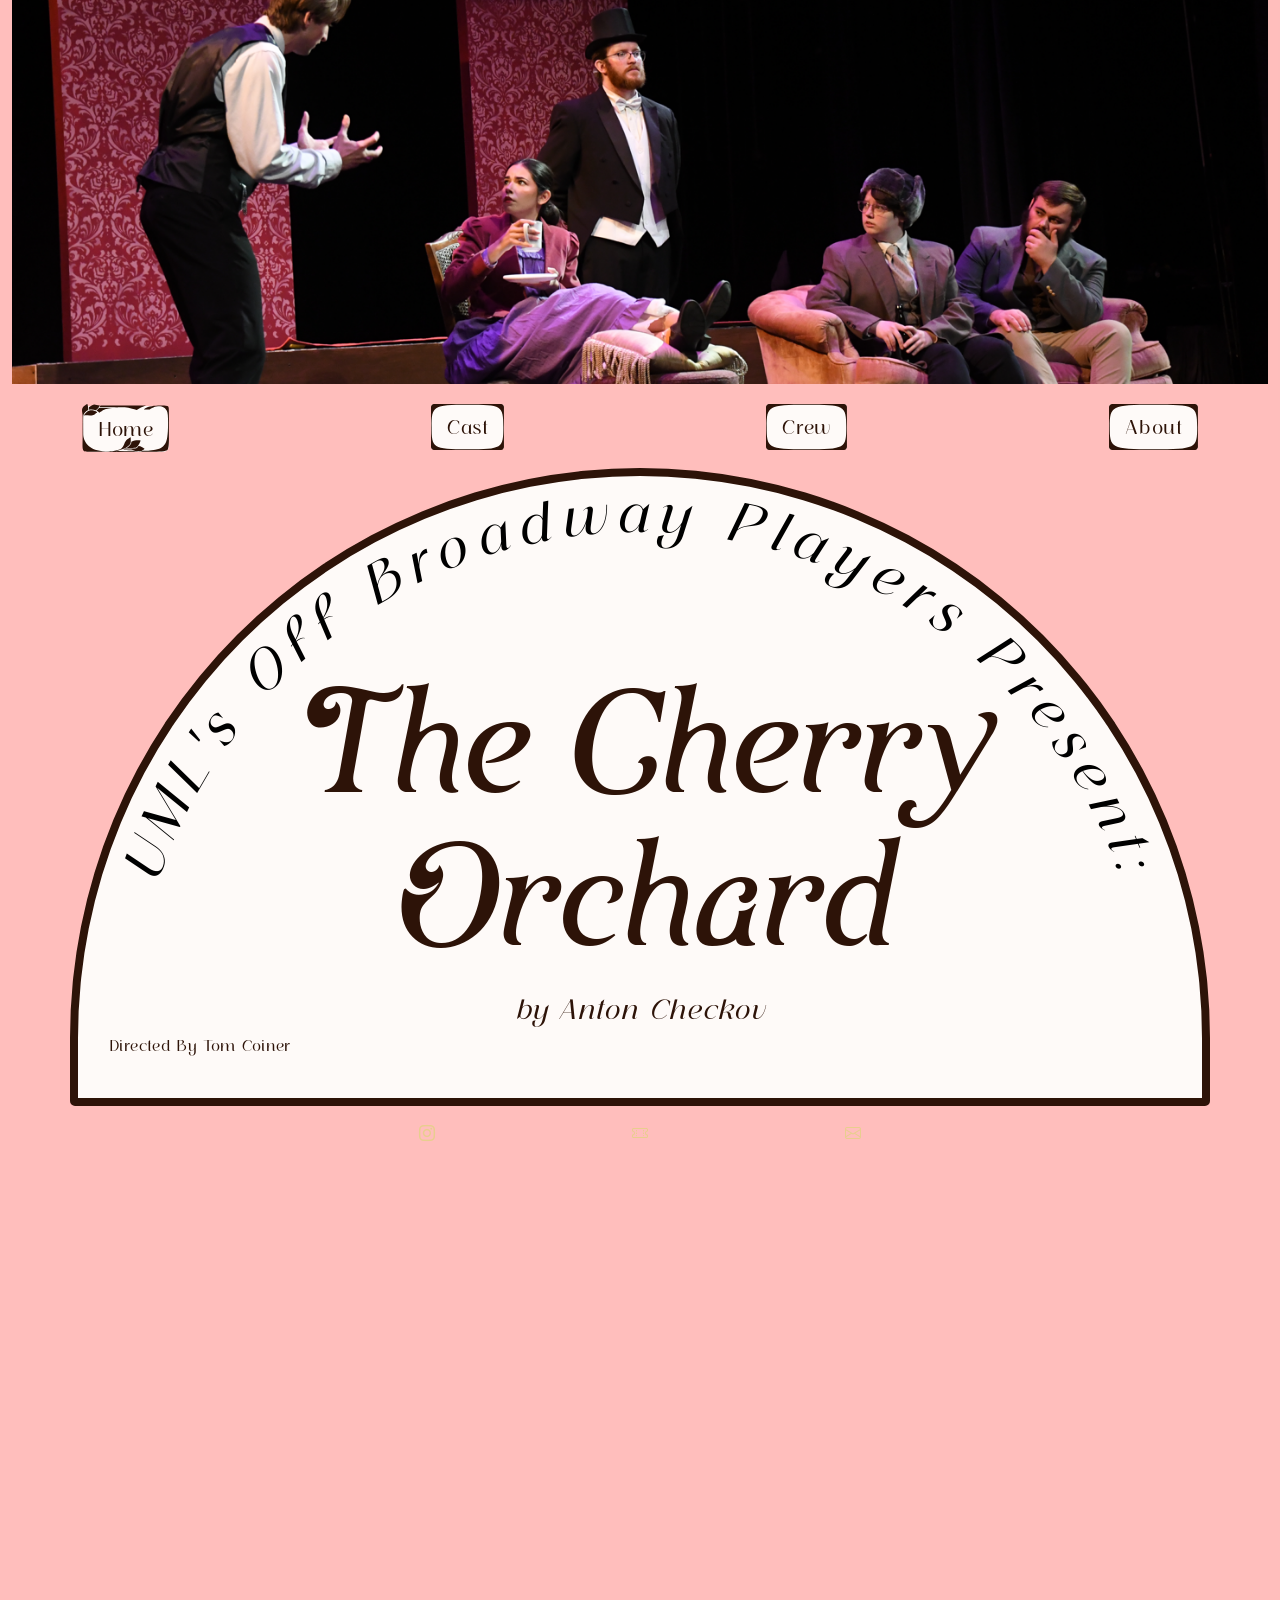
<file: index.html>
<!doctype html>
<html lang="en">
    <head>
        <meta charset="utf-8">
        <meta name="viewport" content="width=device-width, initial-scale=1">
        <title>OBP - The Cherry Orchard</title>
        <link href="https://cdn.jsdelivr.net/npm/bootstrap@5.3.8/dist/css/bootstrap.min.css" rel="stylesheet" integrity="sha384-sRIl4kxILFvY47J16cr9ZwB07vP4J8+LH7qKQnuqkuIAvNWLzeN8tE5YBujZqJLB" crossorigin="anonymous">
        <link rel="icon" href="obp logo2.svg" type="image/x-icon">
        <script src="https://ajax.googleapis.com/ajax/libs/jquery/3.7.1/jquery.min.js"></script>
        <link rel="stylesheet" href="https://cdn.jsdelivr.net/npm/bootstrap-icons@1.13.1/font/bootstrap-icons.min.css">
        <link rel="stylesheet" href="css/orchard.css">
        <link href="css/style.css" rel="stylesheet">
    </head>
    <body>
        <div id="mobile-header">
            <!-- header on mobile devices -->
            <div class="mobile-header d-sm-none">
                <a data-bs-toggle="collapse" href="#mobile-nav" role="button" aria-expanded="false" aria-controls="collapseExample"><i class="bi bi-list"></i></a>
            </div>
            <div class="container-fluid collapse" id="mobile-nav">
                    <ul class="nav nav-pills d-flex d-sm-none">
                        <li class="nav-item mt-3">
                            <a class="nav-link active" aria-current="page" href="index.html">Home</a>
                        </li>
                        <li class="nav-item mt-3">
                            <a class="nav-link" href="cast.html">Cast</a>
                        </li>
                        <li class="nav-item mt-3">
                            <a class="nav-link" href="crew.html">Crew</a>
                        </li>
                        <li class="nav-item mt-3">
                            <a class="nav-link" href="about.html">About</a>
                        </li>
                    </ul>
                    <div id="mobile-nav-after"> </div>
            </div>
            </div>
        <div class="container-fluid main">
            <div class="container-fluid header align-items-end d-flex">
                
            </div>
            <div class="container-fluid align-items-end d-flex">
                <div class="container justify-content-between" id="navbar">
                    <!-- navbar for wide/non-mobile screens -->
                    <ul class="nav nav-pills justify-content-between d-none d-sm-flex">
                        <li class="nav-item">
                            <img src="./images/buttonBorder.svg" alt="" class="bborder">
                            <a class="nav-link active" aria-current="page" href="index.html">Home</a>
                        </li>
                        <li class="nav-item">
                            <a class="nav-link" href="cast.html">Cast</a>
                        </li>
                        <li class="nav-item">
                            <a class="nav-link" href="crew.html">Crew</a>
                        </li>
                        <li class="nav-item">
                            <a class="nav-link" href="about.html">About</a>
                        </li>
                    </ul>
                </div>
            </div>
            <div class="container content home mt-3 mb-3">
                <!-- <h2 class="text-center obpHead">UML's Off Broadway Players Present: </h2> -->
                <svg id="headSVG" viewbox="0 0 100 100" preserveAspectRatio="none">
                    <path d="M 5,50 a 45,45 0 0,1 90,0" id="arcpath" stroke="none" fill="none"></path>
                    <text class="text-center obpHead" transform-origin="50 50" textLength="112"><textPath href="#arcpath" textLength="112" startOffset="14">UML's Off Broadway Players Present:</textPath></text>
                </svg>
                <h1 class="title mt-5"><br>The Cherry<br>Orchard</h1>
                <h3 class="text-center authorHead">by Anton Checkov</h3>
                <div>
                    <p>Directed By Tom Coiner</p>
                    <br>
                </div>
            </div>
            <div class="footer row justify-content-center">
            <div class="col-2 text-center">
            <a href="#" class="bi bi-instagram">
                <!-- add link in href -->
            </a>
            </div>
            <div class="col-2 text-center">
            <a href="#" class="bi bi-ticket-perforated">
                <!-- add link in href -->
            </a>
            </div>
            <div class="col-2 text-center">
            <a href="#" class="bi bi-envelope">
                <!-- add link in href -->
            </a>
            </div>
            </div>
        </div>
            <script src="https://cdn.jsdelivr.net/npm/bootstrap@5.3.8/dist/js/bootstrap.bundle.min.js" integrity="sha384-FKyoEForCGlyvwx9Hj09JcYn3nv7wiPVlz7YYwJrWVcXK/BmnVDxM+D2scQbITxI" crossorigin="anonymous"></script>
            <script src="scripts/popup.js"></script>
        </body>
</html>
</file>
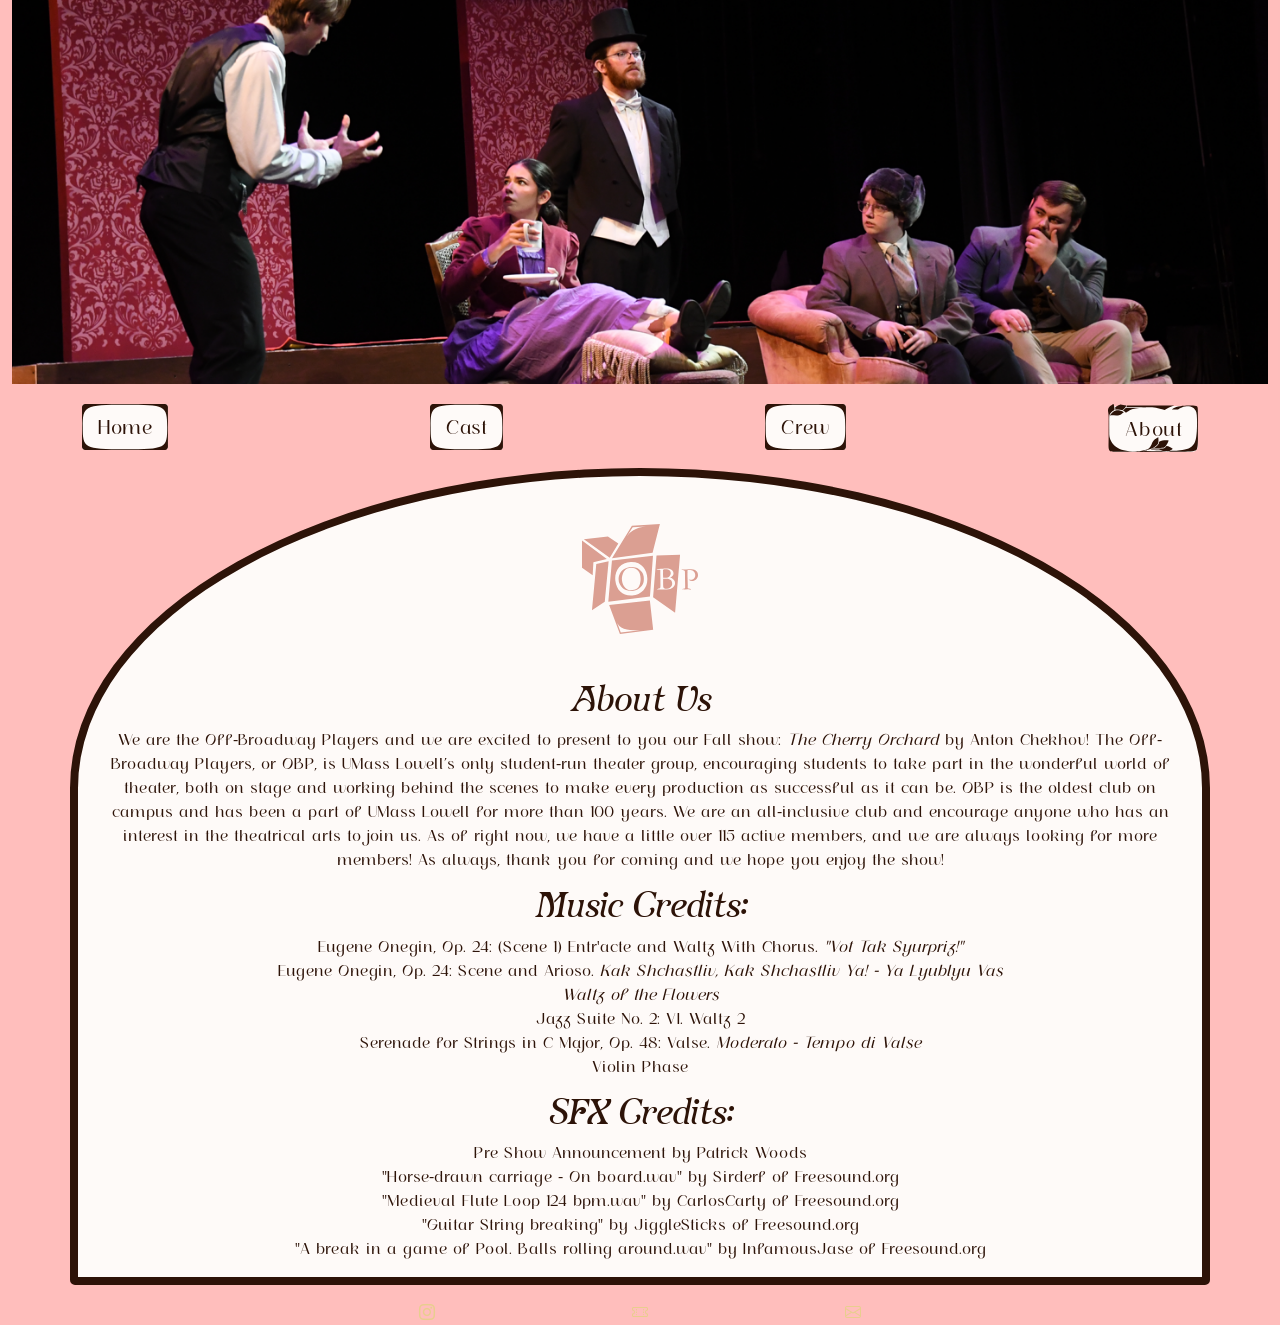
<file: about.html>
<!doctype html>
<html lang="en">
    <head>
        <meta charset="utf-8">
        <meta name="viewport" content="width=device-width, initial-scale=1">
        <title>OBP - The Cherry Orchard</title>
        <link href="https://cdn.jsdelivr.net/npm/bootstrap@5.3.8/dist/css/bootstrap.min.css" rel="stylesheet" integrity="sha384-sRIl4kxILFvY47J16cr9ZwB07vP4J8+LH7qKQnuqkuIAvNWLzeN8tE5YBujZqJLB" crossorigin="anonymous">
        <link rel="icon" href="obp logo2.svg" type="image/x-icon">
        <script src="https://ajax.googleapis.com/ajax/libs/jquery/3.7.1/jquery.min.js"></script>
        <link rel="stylesheet" href="https://cdn.jsdelivr.net/npm/bootstrap-icons@1.13.1/font/bootstrap-icons.min.css">
        <link rel="stylesheet" href="css/orchard.css">
        <link href="css/style.css" rel="stylesheet">
    </head>
    <body>
        <div id="mobile-header">
            <!-- header on mobile devices -->
            <div class="mobile-header d-sm-none">
                <a data-bs-toggle="collapse" href="#mobile-nav" role="button" aria-expanded="false" aria-controls="collapseExample"><i class="bi bi-list"></i></a>
            </div>
            <div class="container-fluid collapse" id="mobile-nav">
                    <ul class="nav nav-pills d-flex d-sm-none">
                        <li class="nav-item mt-3">
                            <a class="nav-link" href="index.html">Home</a>
                        </li>
                        <li class="nav-item mt-3">
                            <a class="nav-link" href="cast.html">Cast</a>
                        </li>
                        <li class="nav-item mt-3">
                            <a class="nav-link" href="crew.html">Crew</a>
                        </li>
                        <li class="nav-item mt-3">
                            <a class="nav-link active" aria-current="page" href="about.html">About</a>
                        </li>
                    </ul>
                    <div id="mobile-nav-after"> </div>
            </div>
            </div>
        <div class="container-fluid main">
            <div class="container-fluid header align-items-end d-flex">
                
            </div>
            <div class="container-fluid align-items-end d-flex">
                <div class="container justify-content-between" id="navbar">
                    <!-- navbar for wide/non-mobile screens -->
                    <ul class="nav nav-pills justify-content-between d-none d-sm-flex">
                        <li class="nav-item">
                            <a class="nav-link" href="index.html">Home</a>
                        </li>
                        <li class="nav-item">
                            <a class="nav-link" href="cast.html">Cast</a>
                        </li>
                        <li class="nav-item">
                            <a class="nav-link" href="crew.html">Crew</a>
                        </li>
                        <li class="nav-item">
                            <img src="./images/buttonBorder.svg" alt="" class="bborder">
                            <a class="nav-link active" aria-current="page" href="about.html">About</a>
                        </li>
                    </ul>
                </div>
            </div>
            <div class="container content mt-3 mb-3">
                <img src="obp logo2.svg" alt="logo" class="m-auto my-5 d-block">
                <h2 class="text-center">About Us</h2>
                <p class="text-center">We are the Off-Broadway Players and we are excited to present to you our Fall show: <em>The Cherry Orchard</em> by Anton Chekhov! The Off-Broadway Players, or OBP, is UMass Lowell’s only student-run theater group, encouraging students to take part in the wonderful world of theater, both on stage and working behind the scenes to make every production as successful as it can be.  OBP is the oldest club on campus and has been a part of UMass Lowell for more than 100 years. We are an all-inclusive club and encourage anyone who has an interest in the theatrical arts to join us. As of right now, we have a little over 115 active members, and we are always looking for more members! As always, thank you for coming and we hope you enjoy the show!</p>
                <h2 class="text-center">Music Credits: </h2>
                <p class="text-center">Eugene Onegin, Op. 24: (Scene 1) Entr'acte and Waltz With Chorus. <em>"Vot Tak Syurpriz!"</em><br>Eugene Onegin, Op. 24: Scene and Arioso. <em>Kak Shchastliv, Kak Shchastliv Ya! - Ya Lyublyu Vas</em><br><em>Waltz of the Flowers</em><br>Jazz Suite No. 2: VI. Waltz 2<br>Serenade for Strings in C Major, Op. 48: Valse. <em>Moderato - Tempo di Valse</em><br>Violin Phase</p>
                <h2 class="text-center">SFX Credits: </h2>
                <p class="text-center">Pre Show Announcement by Patrick Woods<br>"Horse-drawn carriage - On board.wav" by Sirderf of Freesound.org<br>"Medieval Flute Loop 124 bpm.wav" by CarlosCarty of Freesound.org<br>"Guitar String breaking" by JiggleSticks of Freesound.org<br>"A break in a game of Pool. Balls rolling around.wav" by InfamousJase of Freesound.org </p>
            </div>
            <div class="footer row justify-content-center">
            <div class="col-2 text-center">
            <a href="#" class="bi bi-instagram">
                <!-- add link in href -->
            </a>
            </div>
            <div class="col-2 text-center">
            <a href="#" class="bi bi-ticket-perforated">
                <!-- add link in href -->
            </a>
            </div>
            <div class="col-2 text-center">
            <a href="#" class="bi bi-envelope">
                <!-- add link in href -->
            </a>
            </div>
            </div>
        </div>
            <script src="https://cdn.jsdelivr.net/npm/bootstrap@5.3.8/dist/js/bootstrap.bundle.min.js" integrity="sha384-FKyoEForCGlyvwx9Hj09JcYn3nv7wiPVlz7YYwJrWVcXK/BmnVDxM+D2scQbITxI" crossorigin="anonymous"></script>
    </body>
</html>
</file>
<file: css/orchard.css>
:root {
    --cbgc: #fefaf8; /*content bg color*/
    --fadet: .5;
    --linkc: #e8ce8e;
    --textc: #2d1308;
    --bgc: #ffbebc; /*outer background color*/
    --bgt: #f9d9d900; /*same hex code + 00*/
    --navc: #fefaf8; /*nav color*/
    --navch: #ffffff22; /*nav color on hover*/
}

@font-face {
    font-family: ambrosia;
    src: url(./fonts/AmbrosiacapCap001001-GK4g.ttf);
    font-weight: normal;
    font-style: normal;
}
@font-face {
    font-family: bocklin;
    src: url(./fonts/Bocklin-2E0e.ttf);
    font-weight: normal;
    font-style: normal;
}
@font-face {
    font-family: boecklinu;
    src: url(./fonts/Boecklinsuniverse-x3jKm.ttf);
    font-weight: normal;
    font-style: normal;
}
@font-face {
    font-family: daveau;
    src: url(./fonts/DAVeau-Light.woff);
    font-style: normal;
}
@font-face {
    font-family: daveau;
    src: url(./fonts/daveau-lightitalic.woff);
    font-style: italic;
}
@font-face {
    font-family: merival;
    src: url(./fonts/MerivaleroundedRegularDemo-7OEWD.otf);
    font-weight: normal;
    font-style: normal;
}
@font-face {
    font-family: regalia;
    src: url(./fonts/RegaliaMonarchArtNouveau-q2OWl.otf);
    font-weight: normal;
    font-style: normal;
}
@font-face {
    font-family: rosehot;
    src: url(./fonts/Rosehot.ttf);
    font-weight: normal;
    font-style: normal;
}
@font-face {
    font-family: thaloria;
    src: url(./fonts/Thaloria_Regular.otf);
    font-weight: normal;
    font-style: normal;
}

.ctitle{
    font-size: 400%;
}


.fonttest {
    /* font-family: daveau, regalia, serif; */
    font-family: ambrosia;
    font-family: bocklin;
    font-family: boecklinu;
    font-family: merival;
    font-family: rosehot;
    font-family: thaloria;
    font-style: italic;
}

.title, .ctitle, .crewCat, h2{
    font-family: daveau, regalia, serif;
    font-style: italic;
}

.obpHead, .authorHead {
    font-family: rosehot, Georgia, serif;
    font-style: italic;
}

.obpHead {
    font-size: 5px;
}

p {
    font-family: Georgia, serif;
    font-family: rosehot, Georgia, serif;
}

.content {
    border: 8px solid var(--textc);
    border-radius: 50vw 50vw 5px 5px !important;
    border-top-left-radius: 50% 100px !important;
    border-top-right-radius: 50% 100px !important;
}
.content.home {
    border-radius: 50vw 50vw 5px 5px !important;
}
.as {
    font-size: .75em;
    font-style: italic;
}

.as img {
    height: .75em;
    margin: 0 5px;
}

.as img:last-of-type {
    transform: scaleX(-1);
}

#headSVG {
    width: calc(100vw - 1.5rem - 16px);
    height: calc(100vw - 1.5rem - 16px);
    position: absolute;
    z-index: -1;
    left: 0;
    top: 0;
}

@media (min-width: 576px) {
    .content.home{
        border-radius: 270px 270px 5px 5px!important;
    }
    #headSVG {
        width: 524px;
        height: 524px;
    }
    .ctitle{
        font-size: 8em;
    }
    .content{
        border-top-left-radius: 50% 20rem !important;
        border-top-right-radius: 50% 20rem !important;
    }
    .content.home {
        clip-path: shape(from 0% 270px,
                        arc to 100% 270px of 1% cw,
                        vline to bottom,
                        hline to left,
                        close) border-box;
    }
}

@media (min-width: 768px) {
    .content.home{
        border-radius: 360px 360px 5px 5px!important;
    }
    #headSVG {
        width: 704px;
        height: 704px;
    }
    .content.home{
        clip-path: shape(from 0% 360px,
                        arc to 100% 360px of 1% cw,
                        vline to bottom,
                        hline to left,
                        close) border-box;
    }
}

@media (min-width: 992px) {
    .content.home {
        border-radius: 480px 480px 5px 5px!important;
    }
    #headSVG {
        width: 944px;
        height: 944px;
    }
    .content.home {
        clip-path: shape(from 0% 480px,
                        arc to 100% 480px of 1% cw,
                        vline to bottom,
                        hline to left,
                        close) border-box;
    }
}

@media (min-width: 1200px) {
    .content.home{
        border-radius: 570px 570px 5px 5px!important;
    }
    #headSVG {
        width: 1124px;
        height: 1124px;
    }
    .content.home{
        clip-path: shape(from 0% 570px,
                        arc to 100% 570px of 1% cw,
                        vline to bottom,
                        hline to left,
                        close) border-box;
    }
}

@media (min-width: 1400px) {
    .content.home{
        border-radius: 660px 660px 5px 5px!important;
    }
    #headSVG {
        width: 1304px;
        height: 1304px;
    }
    .content.home{
        clip-path: shape(from 0% 660px,
                        arc to 100% 660px of 1% cw,
                        vline to bottom,
                        hline to left,
                        close) border-box;
    }
}

.read-more {
    font-family: daveau, Georgia, serif;
    padding-bottom: 0;
    padding-top: 1rem;
}

.read-more span {
    transition: transform 0.5s linear;
    display: block;
}

.card-hidden .card-body {
    padding-top: 0;
    padding-bottom: 0;
}

.card-body {
    transition: padding-top .5s ease, padding-bottom .5s ease, max-height .5s ease;
    padding-bottom: 0;
    overflow: hidden;
    padding-left: 3rem;;
    padding-right: 3rem;
}

.card {
    border: none !important;
}

.card-header {
    background-color: transparent !important;
    color: var(--textc) !important;
    font-family: daveau, regalia, serif;
    border-bottom: 0;
}

.flippy {
    transform: scaleY(-1);
}

.read-more:has(> .flippy) {
    padding-bottom: 0.5rem;
    padding-top: 0.5rem;
}

/* .ccol {
    background-image: url("../images/border.svg");
    background-size: contain;
    background-repeat: no-repeat;
    background-position: top;
} */
 
.frameSpan {
    position: absolute;
}

.bioframe {
    background-image: url("../images/frametop.svg"), url("../images/framebottom.svg"), url("../images/frameside.svg");
    background-position: top, bottom, top;
    background-size: 100%, 100%, 100% 100%;
    background-repeat: no-repeat, no-repeat, no-repeat;

}

.sMask {
    position: absolute;
    z-index: -1;
    left: 0;
    width: 100%;
    height: 100%;
}


.ctitle {
    margin-top: 1em;
    margin-bottom: 0;
}
.bborder {
    position: absolute;
    left: 0;
    height: 100%;
    width: 100%;
}

li.nav-item {
    /* background-color: var(--navc) !important; */
    position: relative;
    /* background-image: url("../images/buttonBorder2.svg"); */
    background-size: 100% 100%;
}

.corners {
    position: absolute;
    left: 0;
    top: 0;
    z-index: -2;
}
</file>
<file: css/style.css>
.name {
    text-transform: capitalize;
}

.role {
    text-transform: capitalize;
}

.header {
    --grad: 15%;
    --gradend: 85%;
    /* background-image: linear-gradient(to top, var(--bgc) 0%, var(--bgt) var(--grad) var(--gradend), var(--bgc) 100%), linear-gradient(to right, var(--bgc) 0%, var(--bgt) var(--grad) var(--gradend), var(--bgc) 100%), url(../images/header.png); */
    /* without gradients */
    background-image: url(../images/image.PNG); 

    height: 30vw;

    background-position: center;
    background-repeat: no-repeat;
    background-size: cover;
    position: relative;
}

.title{
    text-align: center;
    font-size: 10vw;
}

@media (max-width: 576px) {
    .title {
        font-size: 12vw;
    }
    .header {
        transform: translateZ(-1px) scale(2) translateY(-175px);
        /* --grad: 15%;
        --gradend: 85%;
        background-image: linear-gradient(to top, var(--bgc) 0%, var(--bgt) var(--grad) var(--gradend), var(--bgc) 100%), linear-gradient(to right, var(--bgc) 0%, var(--bgt) var(--grad) var(--gradend), var(--bgc) 100%), url(../images/IMG_0447.png); */

        height: 80vw;

        background-position: center;
        background-repeat: no-repeat;
        background-size: cover;
        position: static;
        top: 0;
        z-index: 2;
        transform-origin: 51.5% 0 ;
    }
    
    .main {
        perspective: 1px;
        height: 100vh;
        overflow-x: hidden;
        overflow-y: auto;
    }

}

.ctitle {
    text-align: center;
}

.subtitle {
    text-align: justify;
}

body {
    background-color: var(--bgc);
}

.content {
    transform: translateZ(0);
    position: relative;
    background-color: var(--cbgc);
    border-radius: .375rem;
    color: var(--textc);
    padding-left: 2em;
    padding-right: 2em;
}


a.nav-link, .input button {
    background-color: var(--navc) !important;
    color: var(--textc) !important;
    transition: text-shadow 0.5s, background-color 0.5s;
    /* background: url("../images/buttonBorder.svg") no-repeat center cover; */
    font-size: 1.25em;
}

a.nav-link:not(.active) {
    /* border: 1px solid var(--textc); */
    border-radius: 3px;
    background-size: 100% 100%;
    background-image: url("../images/buttonBorder2.svg");
    font-family: rosehot;
}

a.active{
    height: calc(100% - 2px);
    margin-top: 2px;
    margin-left: 1px;
    font-family: rosehot;
}

a.nav-link:hover{
    background-color: var(--navch);
    text-shadow: 0 0 3px var(--textc);
}

/* .nav-pills a{
    margin-left: 3px;
} */

a {
    color: var(--linkc);
    transition: text-shadow 0.5s;
    text-decoration: none;
}

a:hover {
    text-shadow: 0 0 3px var(--linkc);
}


.crew-card, .cast-card {
    padding: 0;
    transition: max-height 1s ease;
    overflow: hidden;
    position: relative;
    background-color: var(--cbgc);
}

.read-more {
    text-align: center;
    width: 100%;
    background-color: transparent !important;
    border: none;
    text-transform: uppercase;
    color: var(--textc);
    transition: transform 1s linear, padding-top .5s linear, padding-bottom .5s linear;
}

.read-more:hover {
    color: var(--bgc);
}

.posted-date {
    text-align: end;
    font-style: italic;
    color: var(--bgc);
}

.mobile-header {
    position: fixed;
    top: 10px;
    right: 30px;
    font-size: 2em;
    color: var(--textc);
    text-shadow: 0 0 6px var(--cbgc);
    z-index: 2;
}

#mobile-nav {
    position: fixed;
    background-color: var(--cbgc);
    top: 0;
    left: 0;
    z-index: 1;

}

#mobile-nav > ul > li {
    display: block;
    width: 80%;
}

#mobile-nav-after{
    height: 1em;
    background-color: #666666;
}

#mobile-header-wrap {
    perspective: none;
}

#navbar {
    margin-top: 20px;
}

/* .cardLink {
    position: absolute;
    top: 0;
    left: 0;
    font-size: 2em;
    padding-left: 8px;
    opacity: 20%;
    transition: opacity 1s ease;
    z-index: 5;
}

.cardLink:hover {
    opacity: 80%;
} */


.source a {
    font-style: italic;
}

/* .subheading {
    font-size: .8em;
    color: #ddd;
} */
</file>
